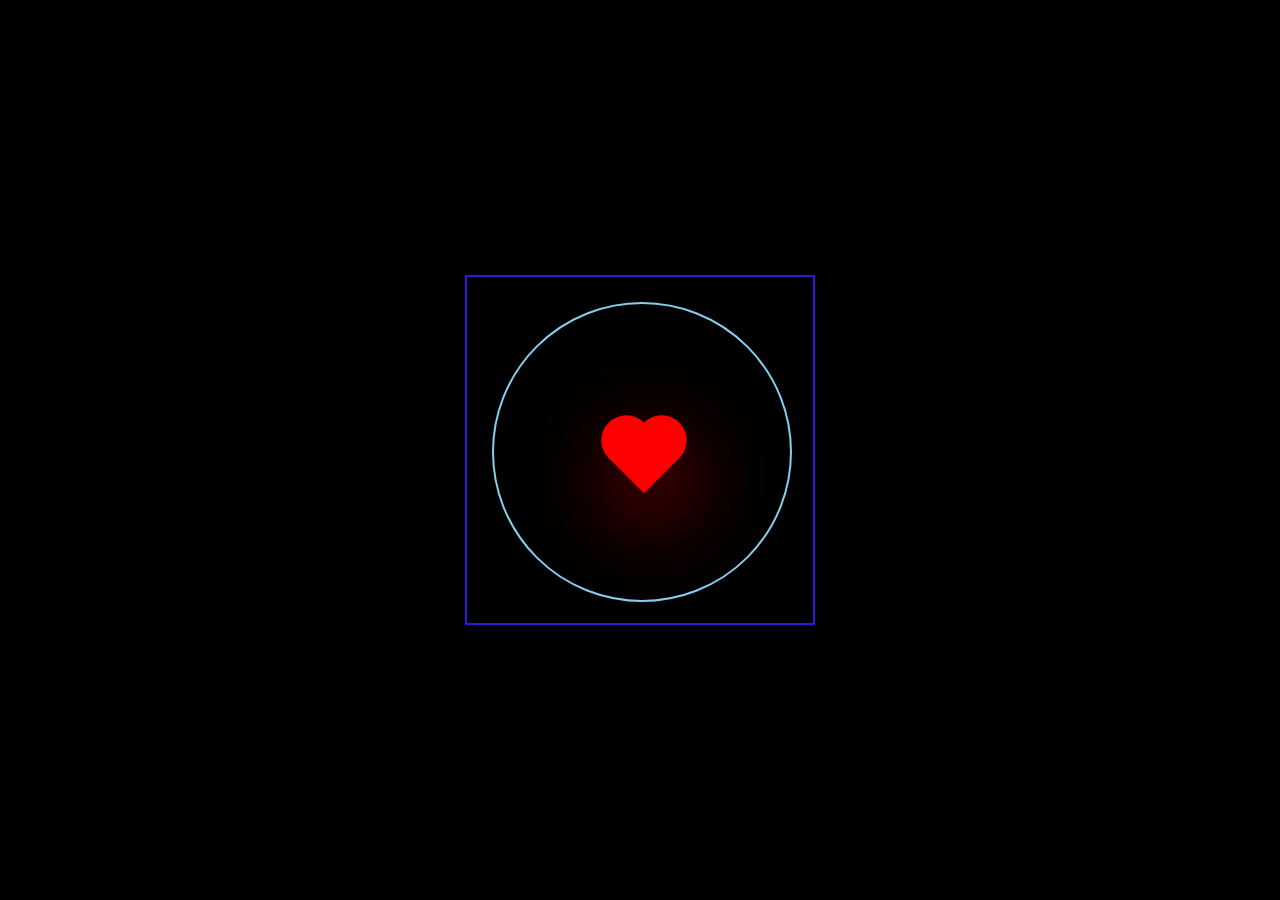
<file: index/in1.html>
<!DOCTYPE html>
<html lang="en">
<head>
    <meta charset="UTF-8">
    <meta name="viewport" content="width=device-width, initial-scale=1.0">
    <title>Document</title>
    <link rel="stylesheet" href="in1.css">
</head>
<body>
    <div class="square">
    <div class="heart"></div>
    <div class="circle"></div>
</div>
</body>
</html>
</file>
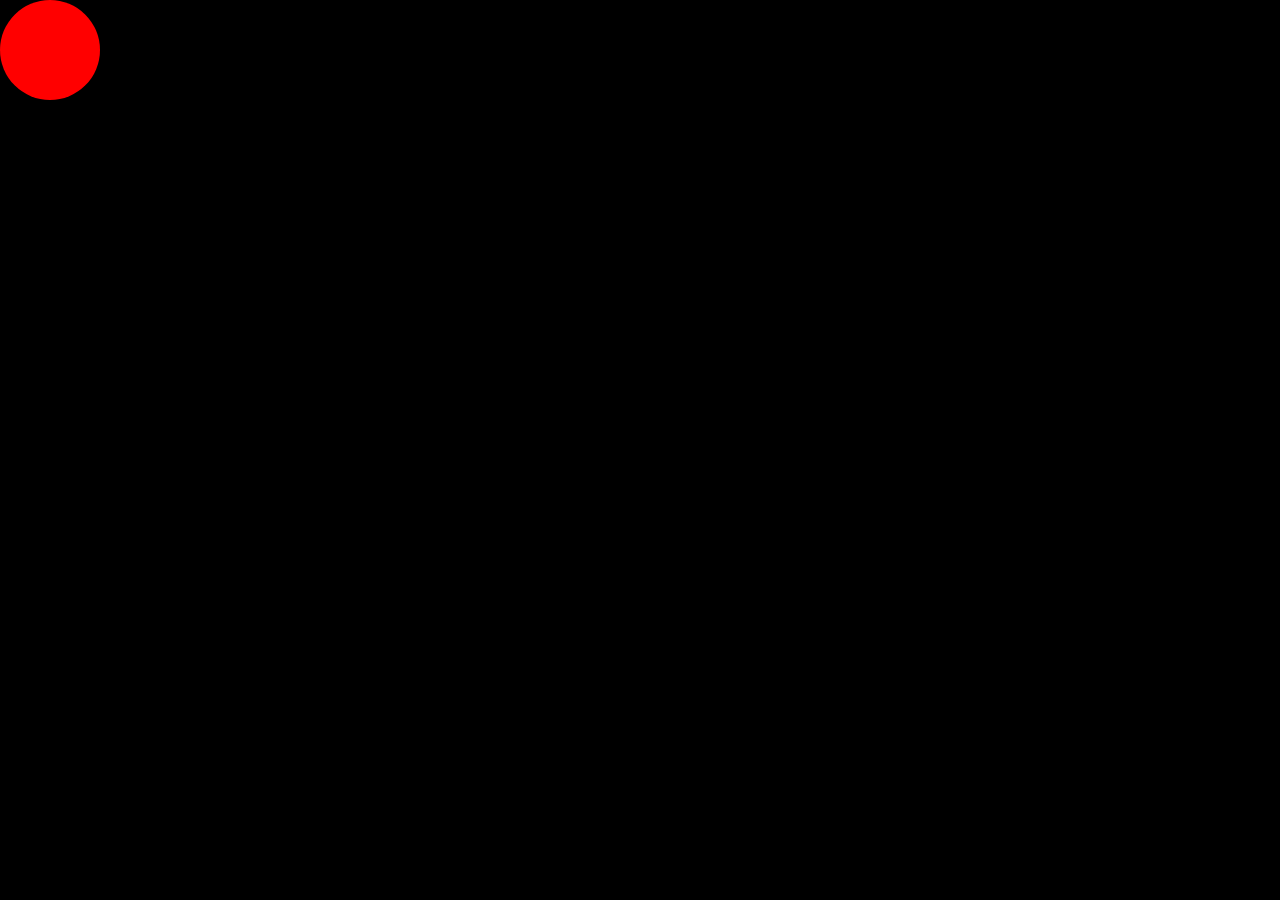
<file: net/net.html>
<!DOCTYPE html>
<html lang="en">
<head>
    <meta charset="UTF-8">
    <meta name="viewport" content="width=device-width, initial-scale=1.0">
    <title>nothing</title>
    <link rel="stylesheet" href="net.css">
</head>
<body>
    <div class="hello">
        
    </div>
</body>
</html>
</file>
<file: index/in1.css>
*{
    margin: 0%;
    padding: 0%;
    box-sizing: border-box;
}
body{
    background-color: black;
    min-height: 100vh;
    justify-content: center;
    align-items: center;
    display: flex;

}
.square{
    height:350px;
    width: 350px;
    background-color: transparent;
    border: 2px solid rgb(50, 25, 218); 
    animation: squ 2s linear infinite ;
  
}
.heart{
    height: 50px;
    width: 50px;
    background-color: red;
    position: relative;
    transform: rotate(-45deg);
    box-shadow: -10px 20px 90px red;
    animation: he 1s linear infinite;
    left:44% ;
    top:45%; 
    z-index: 1;
}

.heart::before{
    height: 50px;
    width: 50px;
    background-color:red;
    top: -50%;
    position:absolute ;
    content: '';
    border-radius: 100px;
}
.heart::after{
    height: 50px;
    width: 50px;
    background-color: red;
    right: -50%;
    position:absolute ;
    content: '';
    border-radius: 100px;
}
@keyframes he {
    0%{
        transform: rotate(-45deg) scale(1.09);
    }
    80%{
        transform: rotate(-45deg) scale(1.0);

    }
    100%{
        transform: rotate(-45deg) scale(1.02);
    }
}
.circle{
    height: 300px;
    width: 300px;
    background-color: transparent;
    border-radius: 50%;
    border: 2px solid skyblue;
    animation: cir 2s linear infinite;
    position: relative;
    top:-25px;
    left: 25px;

    
   

}

@keyframes cir{
    from {
        transform: rotate(0);
    }
    to{
        transform: rotate(360);
        background-color: skyblue;
         transition: 2s;
    }
}
</file>
<file: net/net.css>
*{
    color: aliceblue;
    margin: 0;
    padding: 0;
    box-sizing: border-box;
}
body{
    background-color: black;
}

.hello{
    background-color: red;
    height:100px;
    width: 100px;
    border-radius: 50%;
    animation: swetha 10s infinite ;
    position: relative;
}

@keyframes swetha{
    0%{
        top: 0px;
        left:0px;
        background-color: rgb(150, 43, 174);
        }
    25%{
        top: 0px;
        left:1450px;
        background-color: rgb(70, 27, 171);
    }
    50%{
        top: 720px;
        left:1450px;
        
        background-color: rgb(46, 193, 32);
    }
    75%{
        left:0px;
        top:720px;
        background-color: rgb(45, 179, 212);
    }
    100%{
        top: 0%;
        left:0%;
        background-color: red;
    }
}
</file>
